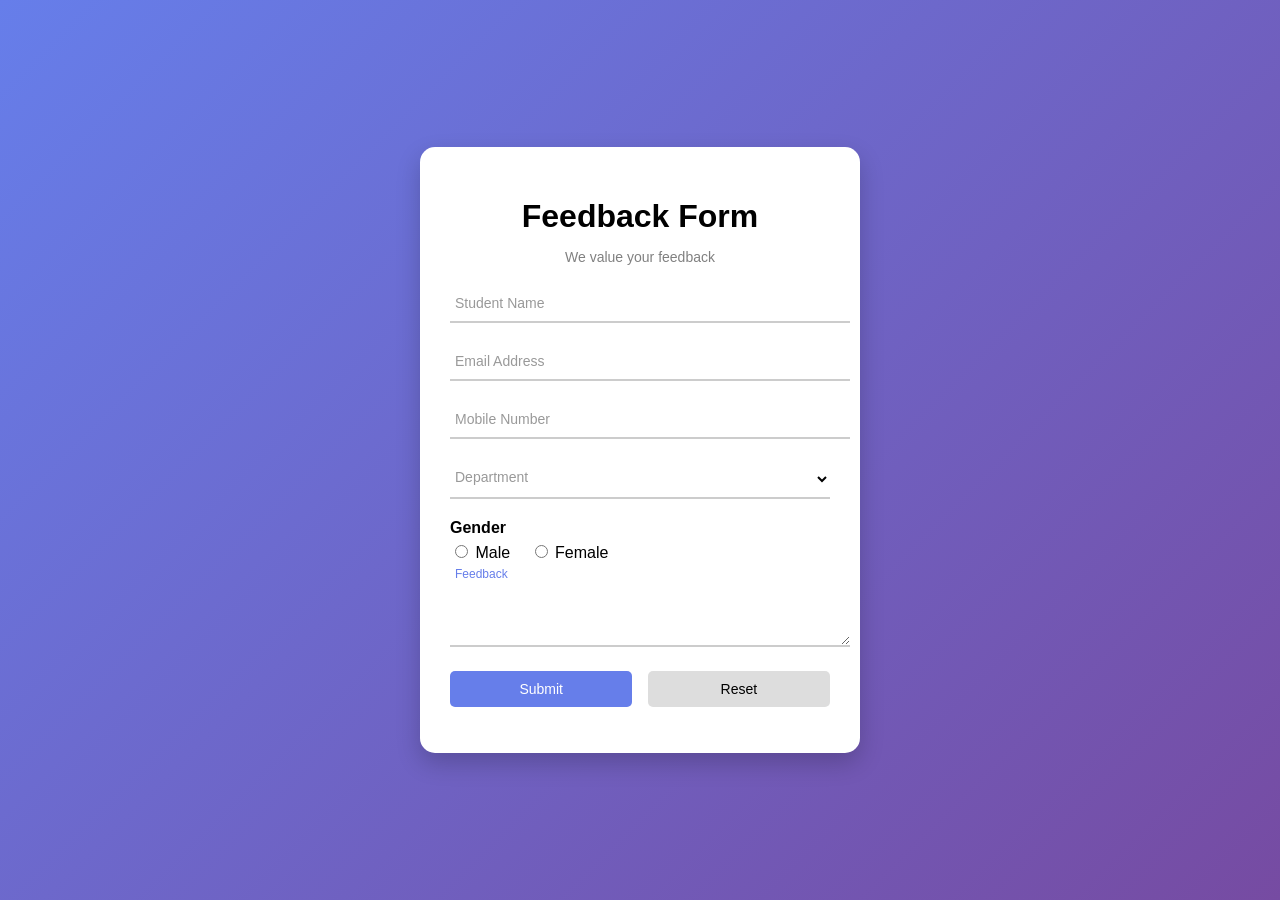
<file: DevOps CA-2 Student-Feedback/Student-Feedback/index.html>
<!DOCTYPE html>
<html lang="en">
<head>
    <meta charset="UTF-8">
    <title>Student Feedback</title>
    <link rel="stylesheet" href="style.css">
    <script src="script.js" defer></script>
</head>
<body>

<div class="form-wrapper">
    <form id="feedbackForm" class="form-card">
        
        <h1>Feedback Form</h1>
        <p class="subtitle">We value your feedback</p>

        <div class="form-group">
            <input type="text" id="name" required>
            <label>Student Name</label>
        </div>

        <div class="form-group">
            <input type="text" id="email" required>
            <label>Email Address</label>
        </div>

        <div class="form-group">
            <input type="text" id="mobile" required>
            <label>Mobile Number</label>
        </div>

        <div class="form-group">
            <select id="department" required>
                <option value="" disabled selected></option>
                <option>CSE</option>
                <option>IT</option>
                <option>ECE</option>
                <option>ME</option>
            </select>
            <label>Department</label>
        </div>

        <div class="gender-box">
            <p>Gender</p>
            <label><input type="radio" name="gender" value="Male"> Male</label>
            <label><input type="radio" name="gender" value="Female"> Female</label>
        </div>

        <div class="form-group">
            <textarea id="feedback" rows="3"></textarea>
            <label>Feedback</label>
        </div>

        <div class="btn-group">
            <button type="submit" class="btn submit">Submit</button>
            <button type="reset" class="btn reset">Reset</button>
        </div>

        <p id="error"></p>

    </form>
</div>

</body>
</html>
</file>
<file: DevOps CA-2 Student-Feedback/Student-Feedback/style.css>
/* Background Gradient */
body {
    margin: 0;
    font-family: 'Segoe UI', sans-serif;
    background: linear-gradient(135deg, #667eea, #764ba2);
    height: 100vh;
}

/* Center Form */
.form-wrapper {
    display: flex;
    justify-content: center;
    align-items: center;
    height: 100%;
}

/* Card Design */
.form-card {
    background: #fff;
    padding: 30px;
    width: 380px;
    border-radius: 15px;
    box-shadow: 0 10px 25px rgba(0,0,0,0.2);
}

/* Heading */
h1 {
    text-align: center;
    margin-bottom: 5px;
}

.subtitle {
    text-align: center;
    font-size: 14px;
    color: gray;
    margin-bottom: 20px;
}

/* Floating Input Style */
.form-group {
    position: relative;
    margin-bottom: 20px;
}

.form-group input,
.form-group select,
.form-group textarea {
    width: 100%;
    padding: 10px;
    border: none;
    border-bottom: 2px solid #ccc;
    outline: none;
    font-size: 14px;
    background: transparent;
}

/* Labels */
.form-group label {
    position: absolute;
    top: 10px;
    left: 5px;
    color: #999;
    font-size: 14px;
    transition: 0.3s;
}

/* Floating Effect */
.form-group input:focus + label,
.form-group input:valid + label,
.form-group textarea:focus + label,
.form-group textarea:valid + label,
.form-group select:focus + label {
    top: -10px;
    font-size: 12px;
    color: #667eea;
}

/* Gender */
.gender-box {
    margin: 15px 0;
}

.gender-box p {
    margin-bottom: 5px;
    font-weight: bold;
}

.gender-box label {
    margin-right: 15px;
}

/* Buttons */
.btn-group {
    display: flex;
    justify-content: space-between;
}

.btn {
    padding: 10px;
    border: none;
    width: 48%;
    border-radius: 5px;
    cursor: pointer;
    font-size: 14px;
}

/* Submit Button */
.submit {
    background: #667eea;
    color: white;
}

/* Reset Button */
.reset {
    background: #ddd;
}

/* Hover Effects */
.submit:hover {
    background: #5a67d8;
}

.reset:hover {
    background: #bbb;
}

/* Error Message */
#error {
    color: red;
    text-align: center;
    margin-top: 10px;
}
</file>
